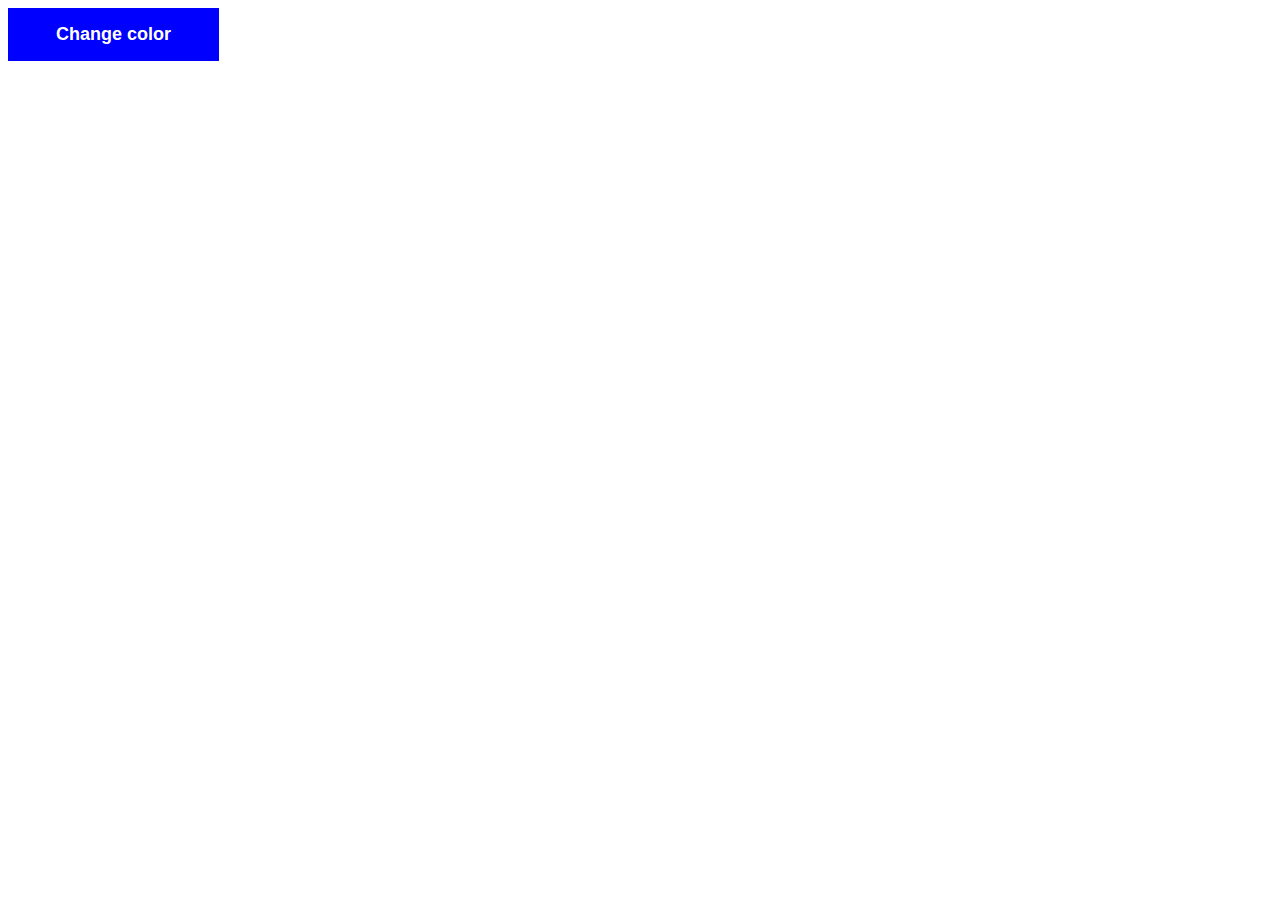
<file: 01-transition-basic/01-what-is-css-transition/index.html>
<!DOCTYPE html>
<html lang="en">
  <head>
    <meta charset="UTF-8" />
    <meta name="viewport" content="width=device-width, initial-scale=1.0" />
    <title>What is css transition</title>
    <link rel="stylesheet" href="style.css" />
  </head>
  <body>
    <button class="btn-transition">Change color</button>
  </body>
</html>
</file>
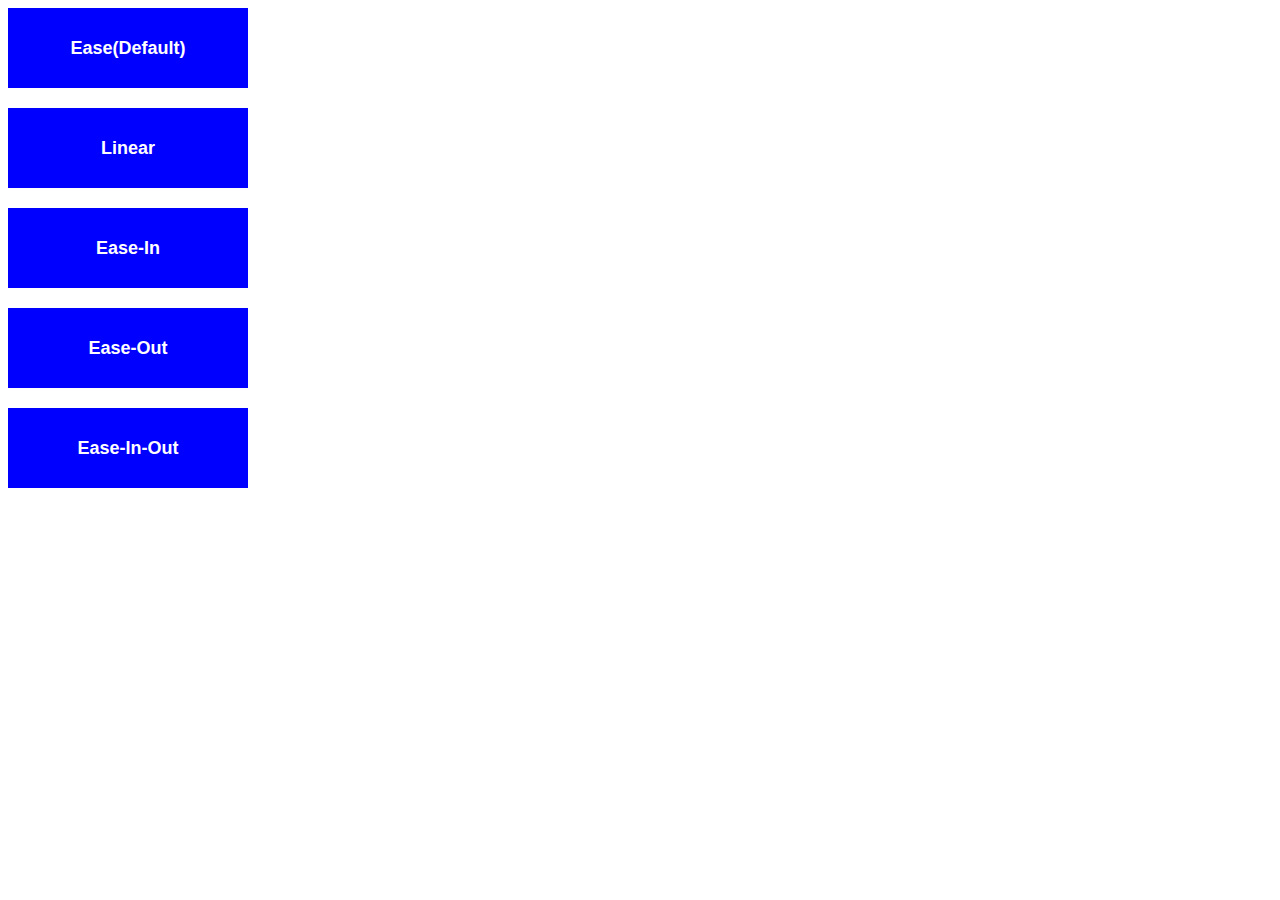
<file: 01-transition-basic/02-transition-option/index.html>
<!DOCTYPE html>
<html lang="en">
  <head>
    <meta charset="UTF-8" />
    <meta name="viewport" content="width=device-width, initial-scale=1.0" />
    <title>What is css transition</title>
    <link rel="stylesheet" href="style.css" />
  </head>
  <body>
    <div class="btn-container">
      <button class="btn btn-1">Ease(Default)</button>
      <button class="btn btn-2">Linear</button>
      <button class="btn btn-3">Ease-In</button>
      <button class="btn btn-4">Ease-Out</button>
      <button class="btn btn-5">Ease-In-Out</button>
    </div>
  </body>
</html>
</file>
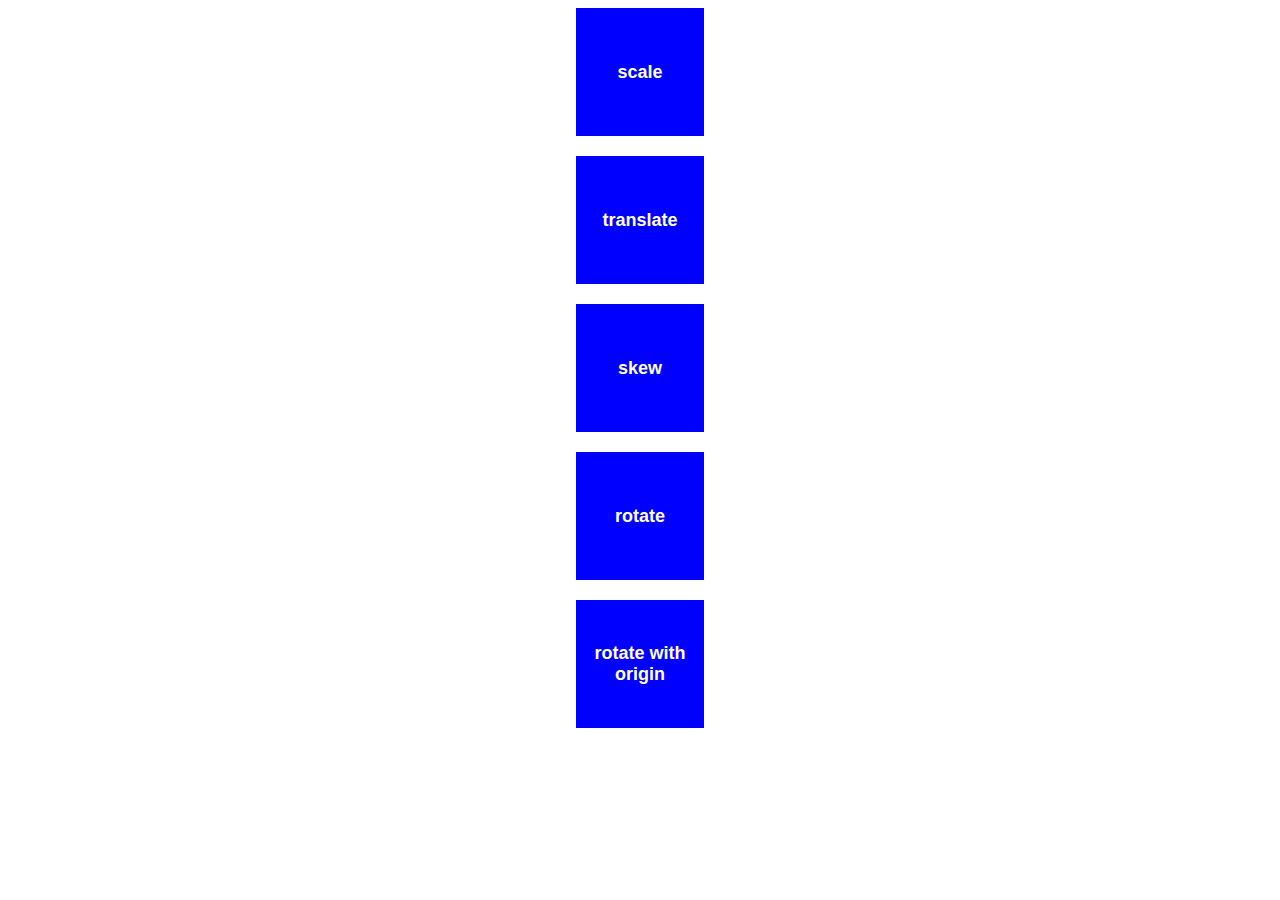
<file: 02-css-2d-transform/01-2d-transfrom-basic/index.html>
<!DOCTYPE html>
<html lang="en">
  <head>
    <meta charset="UTF-8" />
    <meta name="viewport" content="width=device-width, initial-scale=1.0" />
    <title>What is css transition</title>
    <link rel="stylesheet" href="style.css" />
  </head>
  <body>
    <div class="box-container">
      <button id="scale" class="box">scale</button>
      <button id="translate" class="box">translate</button>
      <button id="skew" class="box">skew</button>
      <button id="rotate" class="box">rotate</button>
      <button id="origin" class="box">rotate with origin</button>
    </div>
  </body>
</html>
</file>
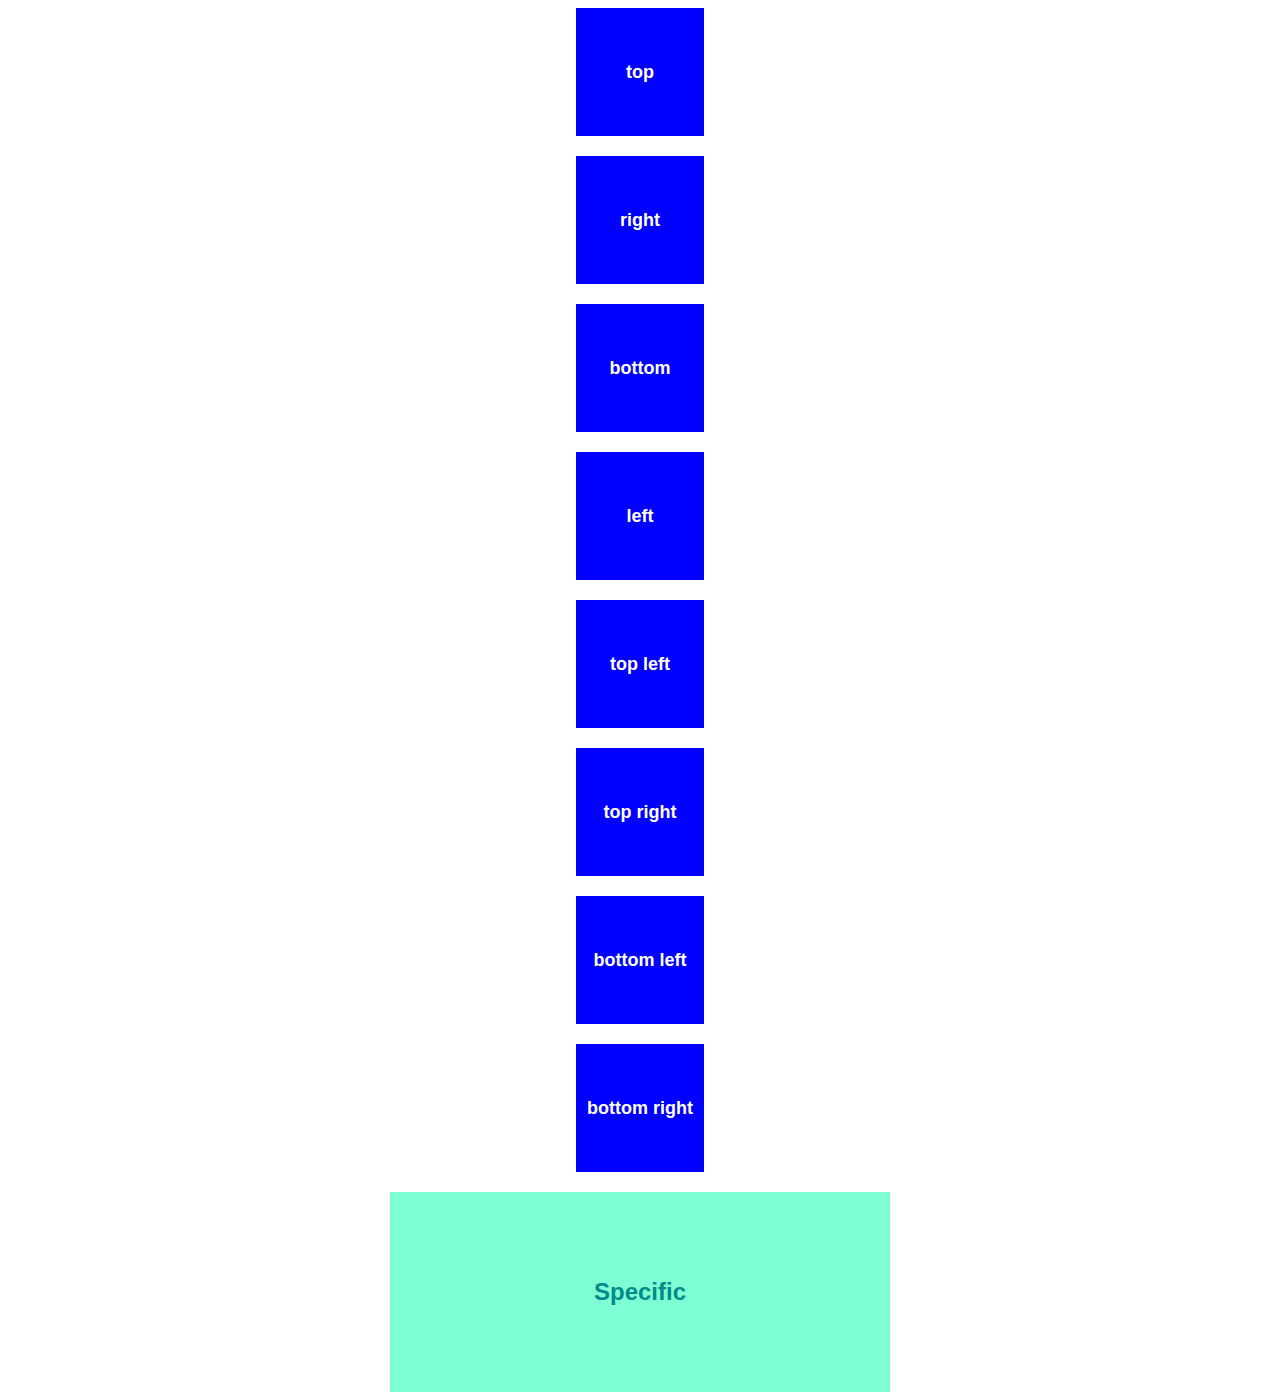
<file: 02-css-2d-transform/02-transform-origin/index.html>
<!DOCTYPE html>
<html lang="en">
  <head>
    <meta charset="UTF-8" />
    <meta name="viewport" content="width=device-width, initial-scale=1.0" />
    <title>What is css transition</title>
    <link rel="stylesheet" href="style.css" />
  </head>
  <body>
    <div class="box-container">
      <button id="top" class="box">top</button>
      <button id="right" class="box">right</button>
      <button id="bottom" class="box">bottom</button>
      <button id="left" class="box">left</button>
      <button id="top-left" class="box">top left</button>
      <button id="top-right" class="box">top right</button>
      <button id="bottom-left" class="box">bottom left</button>
      <button id="bottom-right" class="box">bottom right</button>
      <button id="specific">Specific</button>
    </div>
  </body>
</html>
</file>
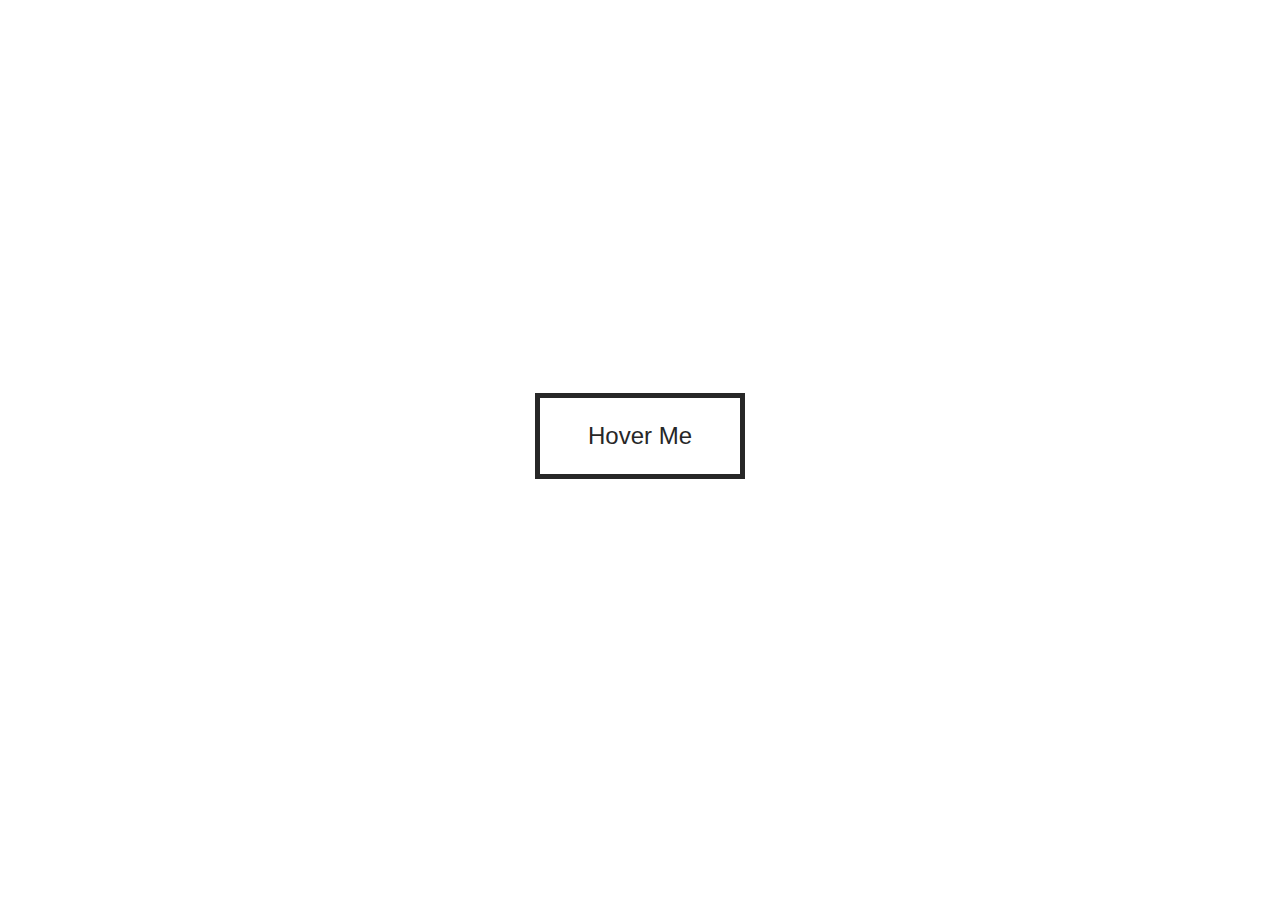
<file: 04-creative-buttons-effects-using-css-transform/01-rotating-button-effect/index.html>
<!DOCTYPE html>
<html lang="en">
  <head>
    <meta charset="UTF-8" />
    <meta name="viewport" content="width=device-width, initial-scale=1.0" />
    <title>creative rotating button effect using class</title>
    <link rel="stylesheet" href="style.css" />
  </head>
  <body>
    <a href="#">Hover Me</a>
  </body>
</html>
</file>
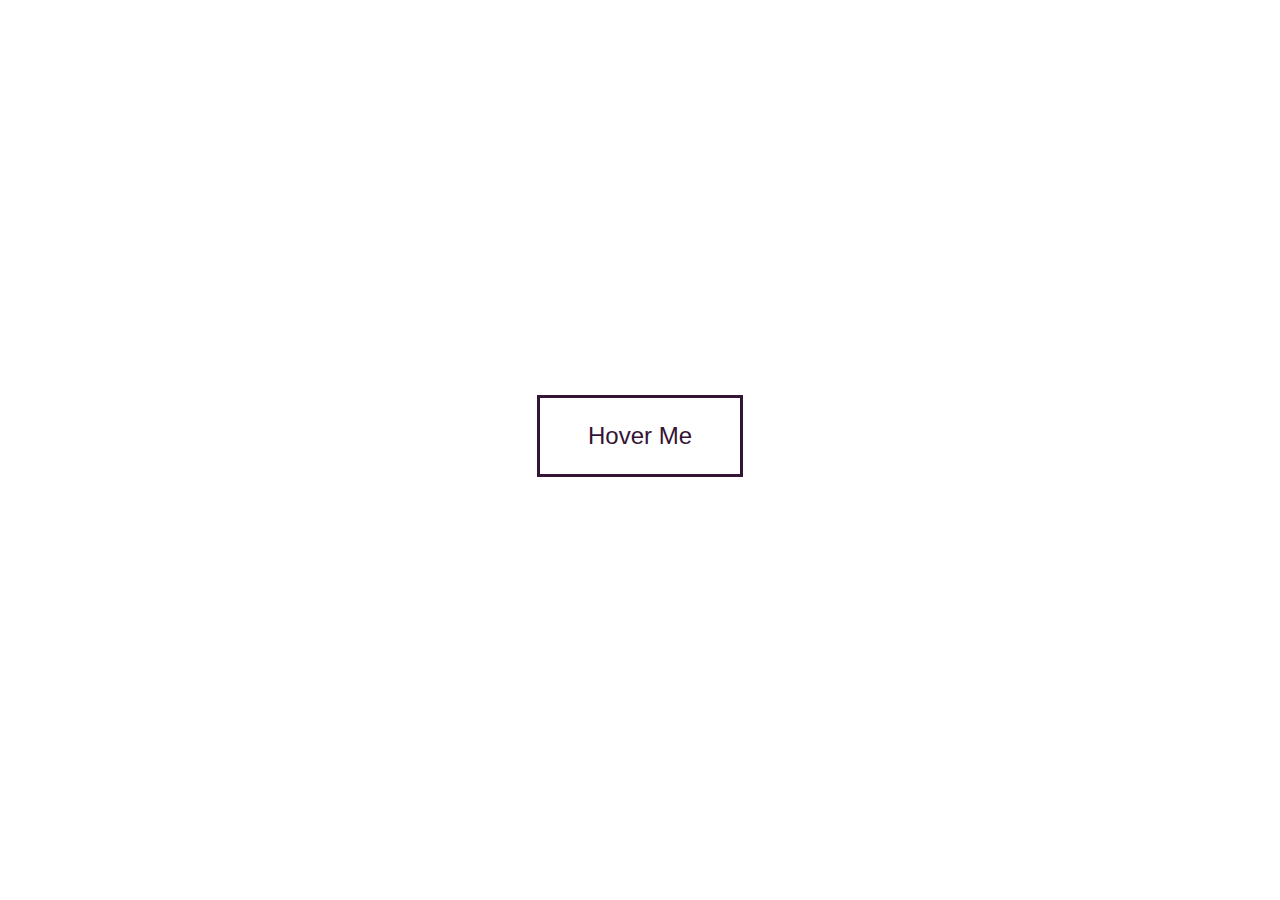
<file: 04-creative-buttons-effects-using-css-transform/02-swipe-button-effect/index.html>
<!DOCTYPE html>
<html lang="en">
  <head>
    <meta charset="UTF-8" />
    <meta name="viewport" content="width=device-width, initial-scale=1.0" />
    <title>creative swipe button effect using class</title>
    <link rel="stylesheet" href="style.css" />
  </head>
  <body>
    <a href="#">Hover Me</a>
  </body>
</html>
</file>
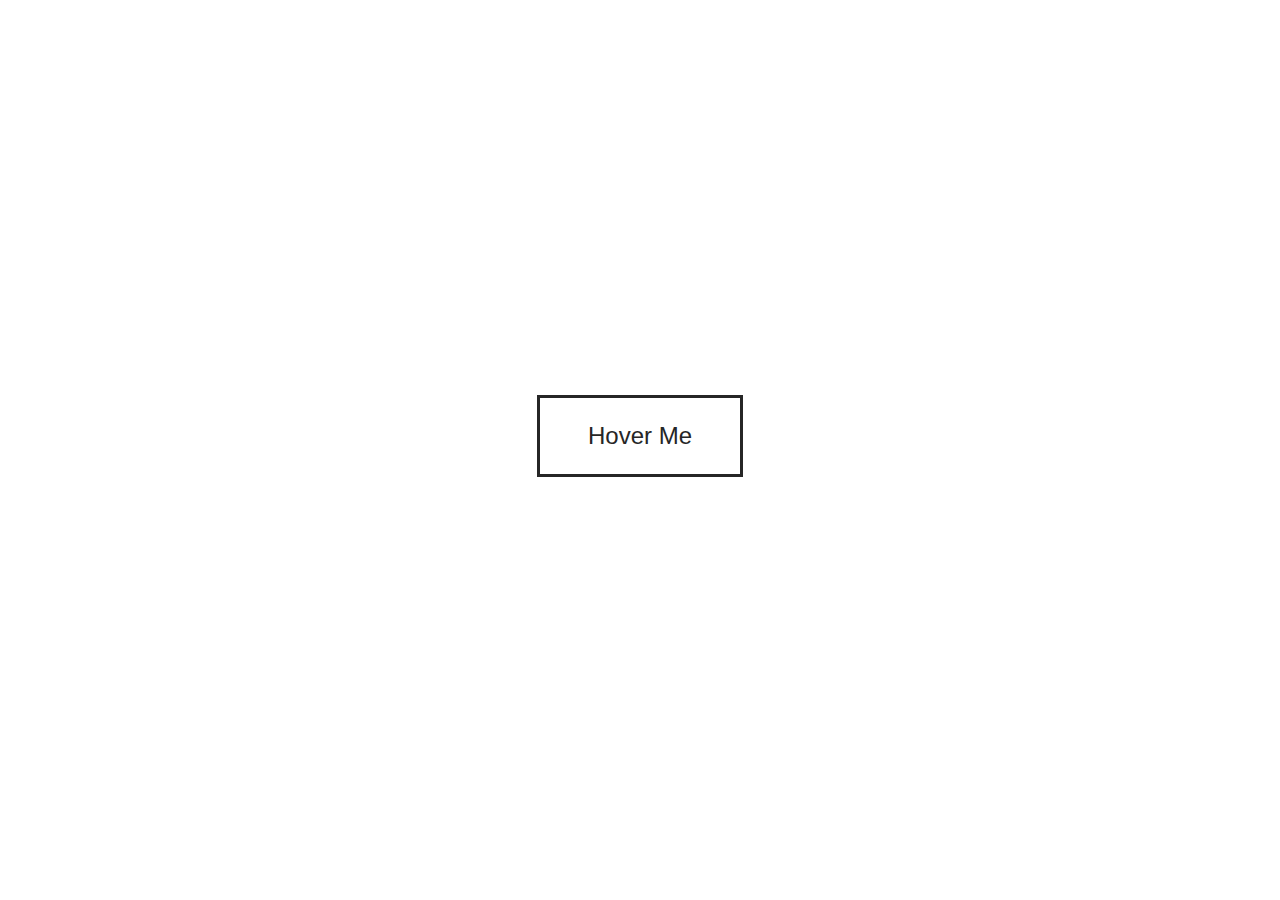
<file: 04-creative-buttons-effects-using-css-transform/03-creative-hover-effect/index.html>
<!DOCTYPE html>
<html lang="en">
  <head>
    <meta charset="UTF-8" />
    <meta name="viewport" content="width=device-width, initial-scale=1.0" />
    <title>creative hover button effect using class</title>
    <link rel="stylesheet" href="style.css" />
  </head>
  <body>
    <a href="#">Hover Me</a>
  </body>
</html>
</file>
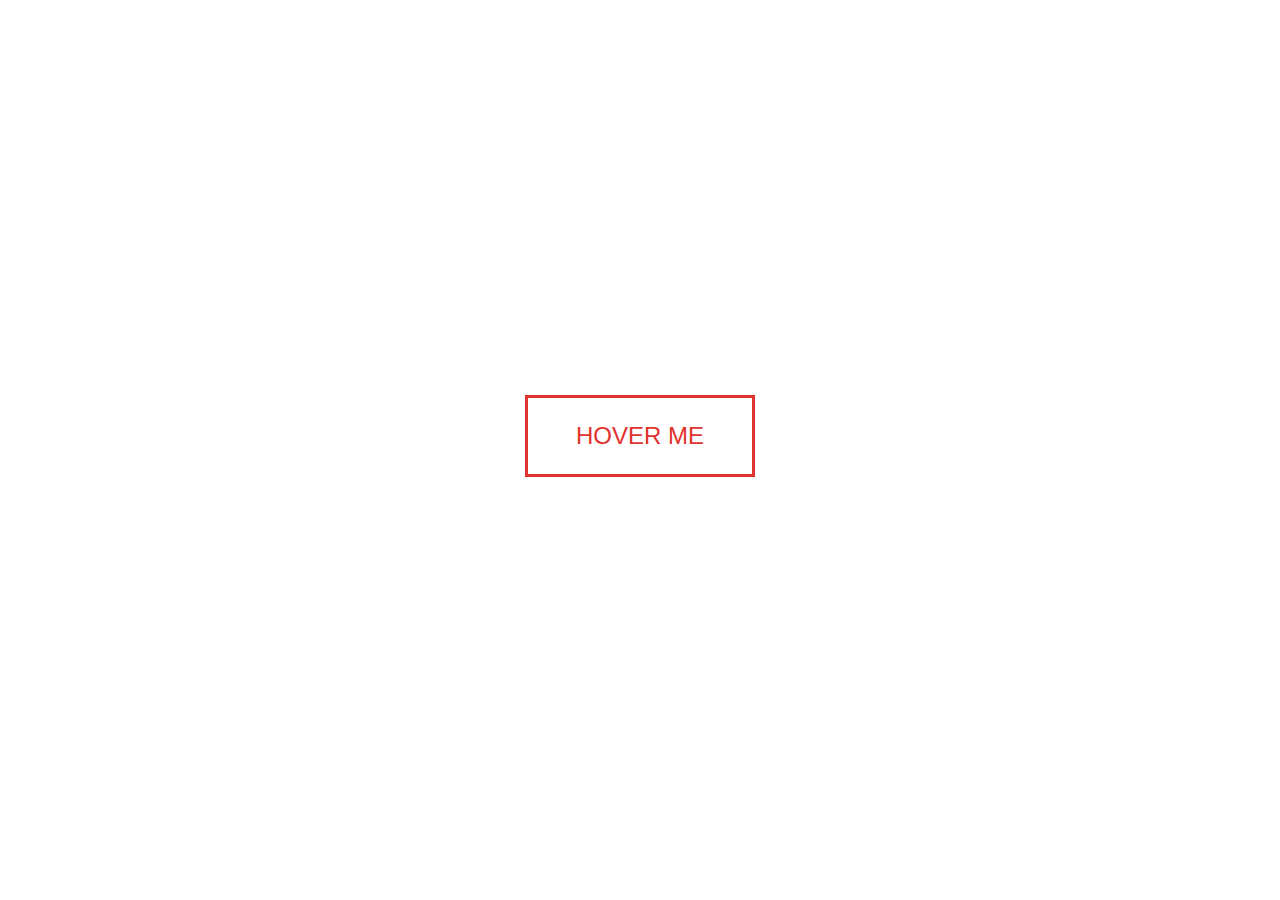
<file: 04-creative-buttons-effects-using-css-transform/04-stretching-effect-btn/index.html>
<!DOCTYPE html>
<html lang="en">
  <head>
    <meta charset="UTF-8" />
    <meta name="viewport" content="width=device-width, initial-scale=1.0" />
    <title>stretching effect on hover button</title>
    <link rel="stylesheet" href="style.css" />
  </head>
  <body>
    <a href="#">Hover Me</a>
  </body>
</html>
</file>
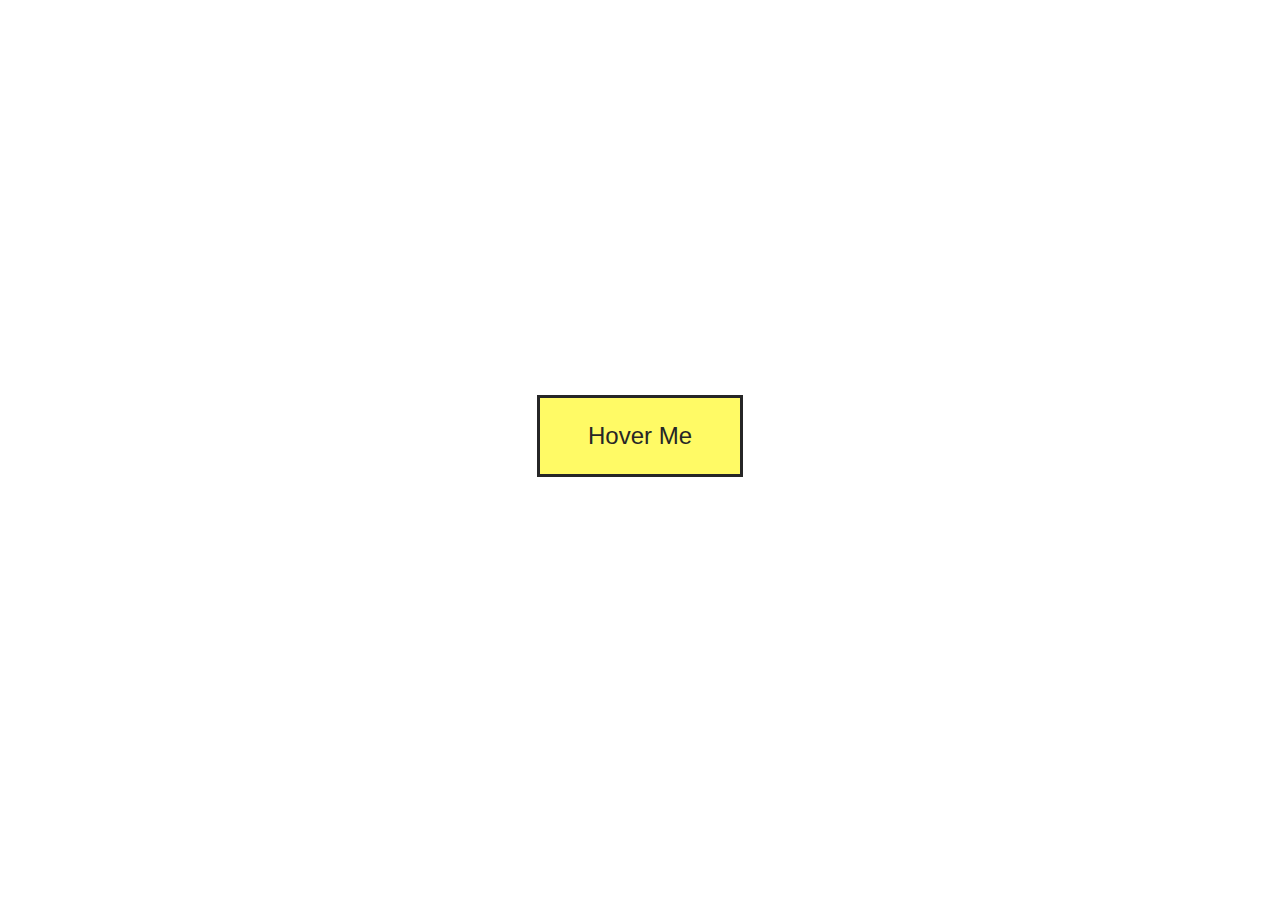
<file: 04-creative-buttons-effects-using-css-transform/07-two-layer-swaping-btn-effect/index.html>
<!DOCTYPE html>
<html lang="en">
  <head>
    <meta charset="UTF-8" />
    <meta name="viewport" content="width=device-width, initial-scale=1.0" />
    <title>two layer swaping btn effect</title>
    <link rel="stylesheet" href="style.css" />
  </head>
  <body>
    <a href="#">Hover Me</a>
  </body>
</html>
</file>
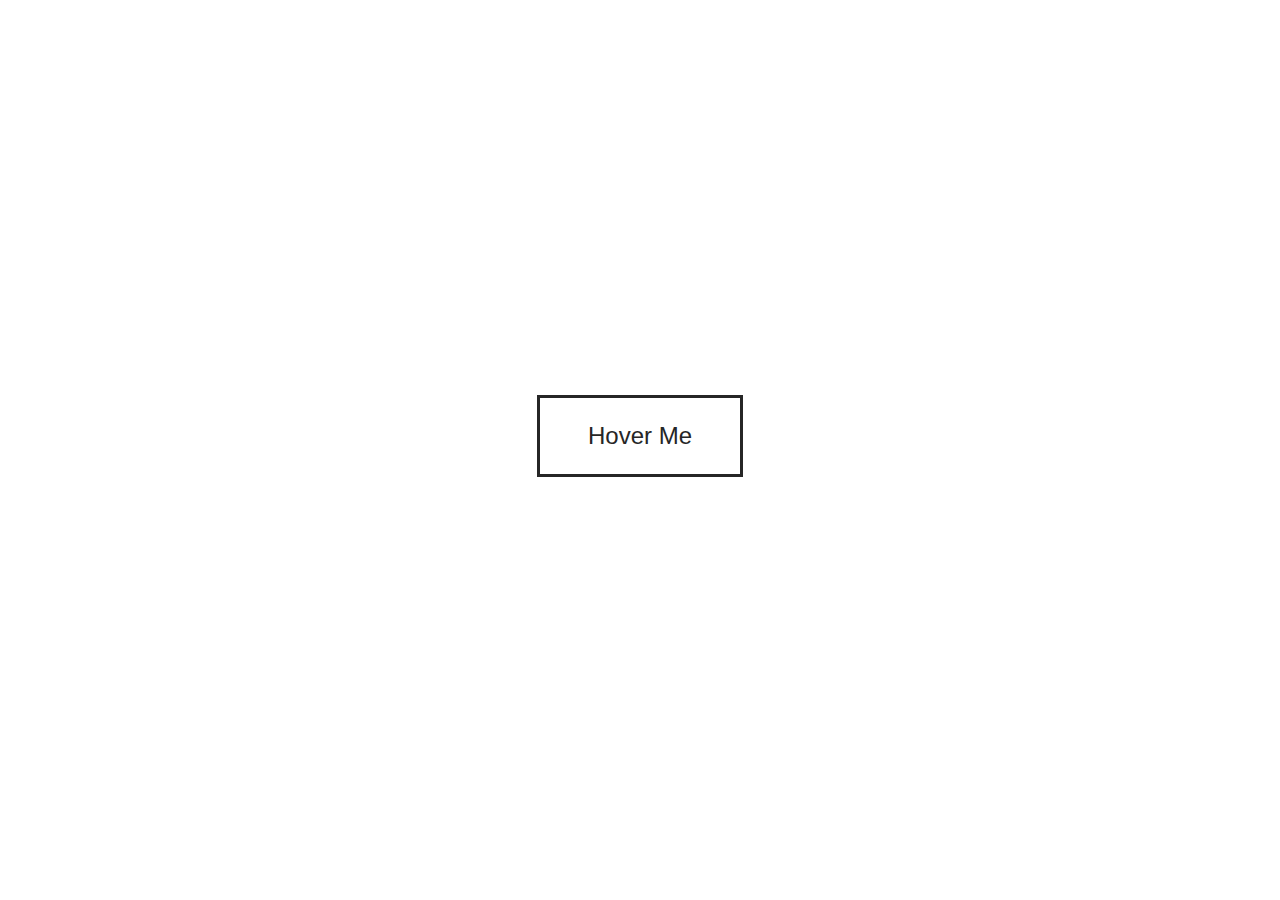
<file: 04-creative-buttons-effects-using-css-transform/08-text-scaling-btn-effect/index.html>
<!DOCTYPE html>
<html lang="en">
  <head>
    <meta charset="UTF-8" />
    <meta name="viewport" content="width=device-width, initial-scale=1.0" />
    <title>text scaling btn effect</title>
    <link rel="stylesheet" href="style.css" />
  </head>
  <body>
    <a href="#">Hover Me</a>
  </body>
</html>
</file>
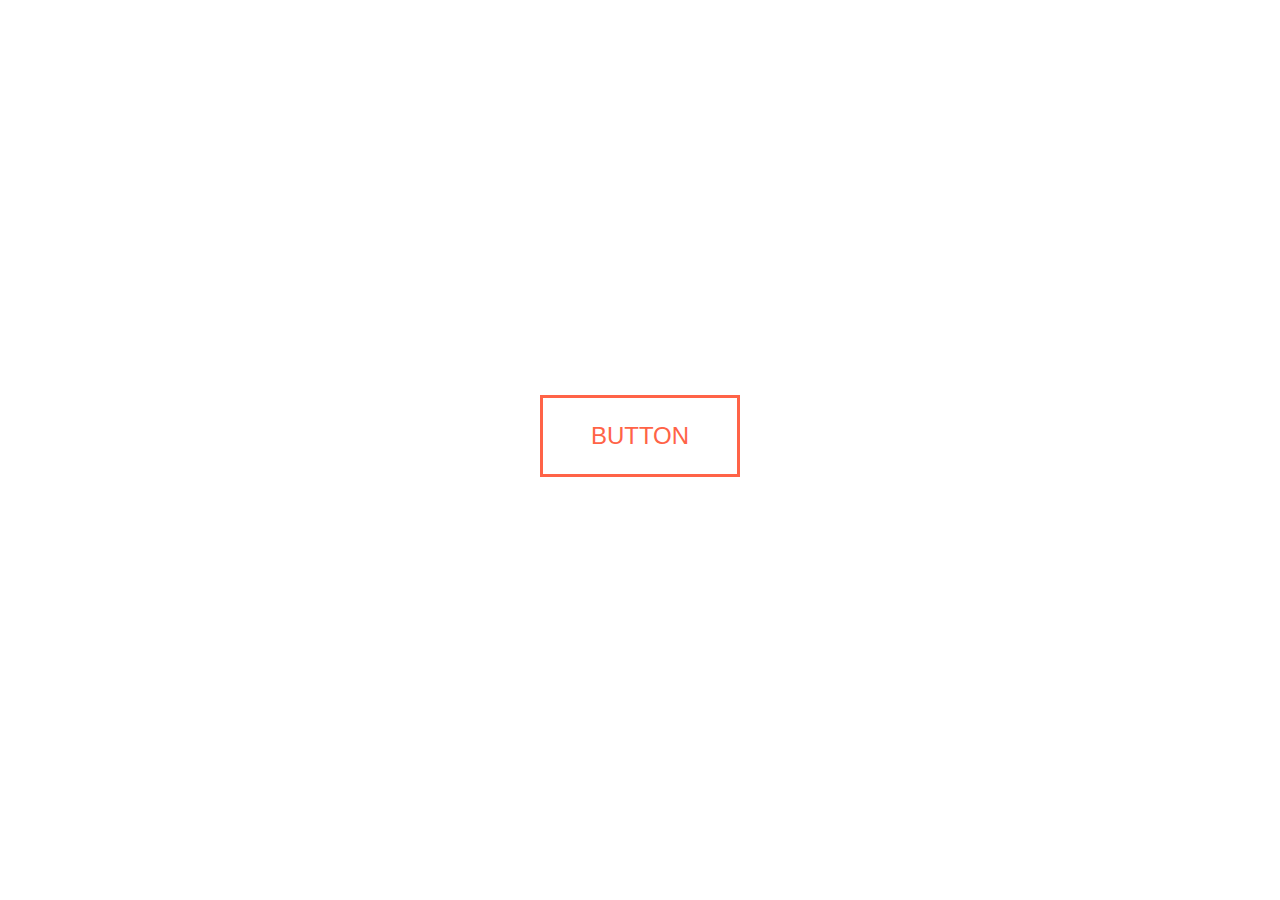
<file: 04-creative-buttons-effects-using-css-transform/09-cicular-swaping-btn-effect/index.html>
<!DOCTYPE html>
<html lang="en">
  <head>
    <meta charset="UTF-8" />
    <meta name="viewport" content="width=device-width, initial-scale=1.0" />
    <title>text scaling btn effect</title>
    <link rel="stylesheet" href="style.css" />
  </head>
  <body>
    <button class="btn">Button</button>
  </body>
</html>
</file>
<file: 01-transition-basic/01-what-is-css-transition/style.css>
.btn-transition {
  font-size: 18px;
  background-color: blue;
  padding: 1rem 3rem;
  border: none;
  color: #fff;
  font-weight: bold;

  /* transition-property: background-color; */
  /* transition-duration: 2s; */

  /* delay in transition */
  /* transition-delay: 2s; */

  /* shorthand for transition */
  transition: background-color 2s ease 2s;
}

.btn-transition:hover {
  background-color: red;
}
</file>
<file: 01-transition-basic/02-transition-option/style.css>
/* 
Transition options
transition-timing-function:how the change in the property will occur

ease:the change starts slow then go faster then finishes slow

liner:the change occurs at the same rate

ease-in : the change starts slow then go faster before the end

ease-out : the change starts fast then slows down before the end

ease-in-out : the change starts slow then go faster then finishes slow
*/

.btn-container {
  display: flex;
  flex-direction: column;
  gap: 20px;
}

.btn {
  font-size: 18px;
  background-color: blue;
  height: 5rem;
  width: 15rem;
  border: none;
  color: #fff;
  font-weight: bold;
  transition-property: translate();
  transition-duration: 3s;
}

.btn:hover {
  transform: translate(900px, 0);
}

.btn-1 {
  transition-timing-function: ease;
}
.btn-2 {
  transition-timing-function: linear;
}
.btn-3 {
  transition-timing-function: ease-in;
}
.btn-4 {
  transition-timing-function: ease-out;
}
.btn-5 {
  transition-timing-function: ease-in-out;
}
</file>
<file: 02-css-2d-transform/01-2d-transfrom-basic/style.css>
.box-container {
  display: flex;
  flex-direction: column;
  align-items: center;
  gap: 20px;
}

.box {
  font-size: 18px;
  background-color: blue;
  height: 8rem;
  width: 8rem;
  border: none;
  color: #fff;
  font-weight: bold;
}

#translate {
  transition: transform 2s;
}

#translate:hover {
  /* we can pass taranslate value in x or in y axis either positive and negative */
  /* transform: translateX(500px) translateY(200px); */
  /* or we can use shorthand for this by translate(value of x value of y) */
  transform: translate(500px, 200px);
}

#scale {
  transition: transform 2s;
}

#scale:hover {
  /* 
  we can increase and decreas height and width by scale 
  number greater than 1 is to increase the height or width 
  number less than 1 is to decrease the height or width 

  scale x for width 
  scale y for heigth
   */
  /* transform: scaleY(1.5) scaleX(1.5); */
  /* or we can use shorthand */
  /* transform: scale(1.5, 1.5); */
  /* or */
  transform: scale(1.5);
}

#rotate {
  transition: transform 2s;
}

#rotate:hover {
  /* rotate required value in deg turn grad */
  /* transform: rotate(87deg); */
  /* transform: rotate(1turn); */
  transform: rotate(300grad);
}

#skew {
  transition: transform 2s;
}

#skew:hover {
  /* transform: skewX(30deg);
  transform: skewY(50deg); */
  /* shorthand */
  transform: skew(20deg, 30deg);
}

#origin {
  transition: transform 2s;
  /* 
  transform origin to set pevote point from where the fransform start
   */
  transform-origin: top;
}

#origin:hover {
  transform: rotate(120deg);
}
</file>
<file: 02-css-2d-transform/02-transform-origin/style.css>
.box-container {
  display: flex;
  flex-direction: column;
  align-items: center;
  gap: 20px;
}

.box {
  font-size: 18px;
  background-color: blue;
  height: 8rem;
  width: 8rem;
  border: none;
  color: #fff;
  font-weight: bold;
  transition: transform 2s;
}

.box:hover {
  transform: rotate(90deg);
}

#top {
  transform-origin: top;
}

#right {
  transform-origin: right;
}

#bottom {
  transform-origin: bottom;
}

#left {
  transform-origin: left;
}

#top-left {
  transform-origin: top left;
}

#top-right {
  transform-origin: top right;
}

#bottom-left {
  transform-origin: bottom left;
}

#bottom-right {
  transform-origin: bottom right;
}

#specific {
  border: none;
  width: 500px;
  height: 200px;
  background-color: aquamarine;
  color: darkcyan;
  font-size: 24px;
  font-weight: bold;
  transition: transform 2s;
  /* 
  we can pass specific value in x and y 
  x is for left to right 
  y is for top to bottom 
  transfrom-origin: x y;
   */
  transform-origin: 300px 50%;
}

#specific:hover {
  transform: rotate(180deg);
}
</file>
<file: 04-creative-buttons-effects-using-css-transform/01-rotating-button-effect/style.css>
body {
  height: 95vh;
  display: flex;
  justify-content: center;
  align-items: center;
}

a {
  font-size: 24px;
  color: #272727;
  border: 5px solid #272727;
  padding: 24px 48px;
  text-decoration: none;
  font-family: "Franklin Gothic Medium", "Arial Narrow", Arial, sans-serif;
  position: relative;
  overflow: hidden;
}

a:before {
  content: "";
  position: absolute;
  top: 0;
  left: 0;
  background-color: #47e7bf;
  width: 100%;
  height: 100%;
  z-index: -1;
  transform-origin: bottom left;
  transform: rotate(-90deg);
  transition: transform 1s;
}

a:hover:before {
  transform: rotate(0);
}
</file>
<file: 04-creative-buttons-effects-using-css-transform/02-swipe-button-effect/style.css>
body {
  height: 95vh;
  display: flex;
  justify-content: center;
  align-items: center;
}

a {
  font-size: 24px;
  color: #351435;
  border: 3px solid #351435;
  padding: 24px 48px;
  text-decoration: none;
  font-family: "Franklin Gothic Medium", "Arial Narrow", Arial, sans-serif;
  position: relative;
  overflow: hidden;
  transition: all 1s;
}

a:before {
  content: "";
  position: absolute;
  top: 0;
  left: 0;
  background-color: #351435;
  width: 100%;
  height: 100%;
  transition: all 1s;
  z-index: -1;
  transform-origin: left;
  /* transform: translateX(-100%); */
  transform: translateY(-100%);
}

a:hover {
  color: #fff;
}

a:hover:before {
  /* transform: translateX(0); */
  transform: translateY(0);
}
</file>
<file: 04-creative-buttons-effects-using-css-transform/03-creative-hover-effect/style.css>
body {
  height: 95vh;
  display: flex;
  justify-content: center;
  align-items: center;
}

a {
  font-size: 24px;
  color: #262626;
  border: 3px solid #262626;
  padding: 24px 48px;
  text-decoration: none;
  font-family: "Franklin Gothic Medium", "Arial Narrow", Arial, sans-serif;
  position: relative;
  /* overflow: hidden; */
  transition: all 1s;
}

/* off before ro either after to see another button effect */
a:before {
  content: "";
  position: absolute;
  top: 0;
  left: 0;
  background-color: #262626;
  width: 100%;
  height: 100%;
  transition: all 1s;
  z-index: -1;
  transform: rotateX(90deg);
}

a:hover:before {
  transform: rotateX(0);
}

a:after {
  content: "";
  position: absolute;
  top: 0;
  left: 0;
  background-color: #262626;
  width: 100%;
  height: 100%;
  transition: all 1s;
  z-index: -1;
  transform: rotateY(90deg);
}

a:hover:after {
  transform: rotateY(0);
}

a:hover {
  color: #fff;
}
</file>
<file: 04-creative-buttons-effects-using-css-transform/04-stretching-effect-btn/style.css>
body {
  height: 95vh;
  display: flex;
  justify-content: center;
  align-items: center;
}

a {
  font-size: 24px;
  color: #e1332d;
  border: 3px solid #e1332d;
  padding: 24px 48px;
  text-decoration: none;
  text-transform: uppercase;
  font-weight: 300;
  font-family: "Franklin Gothic Medium", "Arial Narrow", Arial, sans-serif;
  transition: all 0.5s;
}

a:hover {
  font-weight: 900;
  letter-spacing: 10px;
  border: 7px solid #e1332d;
}
</file>
<file: 04-creative-buttons-effects-using-css-transform/07-two-layer-swaping-btn-effect/style.css>
body {
  height: 95vh;
  display: flex;
  justify-content: center;
  align-items: center;
  /* background-color: #222; */
}

a {
  font-size: 24px;
  color: #fff;
  background-color: #262626;
  border: 3px solid #262626;
  padding: 24px 48px;
  text-decoration: none;
  font-family: "Franklin Gothic Medium", "Arial Narrow", Arial, sans-serif;
  transition: all 1s;
  position: relative;
  overflow: hidden;
}

a:before {
  content: "Hover Me";
  position: absolute;
  top: 0;
  left: 0;
  width: 100%;
  height: 100%;
  background-color: #fffa65;
  color: #262626;
  display: flex;
  align-items: center;
  justify-content: center;
  transition: all 0.5s;
}

a:after {
  content: "Hover Me";
  position: absolute;
  top: 0;
  left: 0;
  width: 100%;
  height: 100%;
  background-color: #fffa65;
  color: #262626;
  display: flex;
  align-items: center;
  justify-content: center;
  transition: all 0.5s;
  transform: translate(-100%, 100%);
}

a:hover:before {
  transform: translate(100%, -100%);
}

a:hover:after {
  transform: translate(0, 0);
}
</file>
<file: 04-creative-buttons-effects-using-css-transform/08-text-scaling-btn-effect/style.css>
body {
  height: 95vh;
  display: flex;
  justify-content: center;
  align-items: center;
  /* background-color: #222; */
}

a {
  text-decoration: none;
  color: #262626;
  background-color: #fff;
  border: 3px solid #262626;
  font-family: "Franklin Gothic Medium", "Arial Narrow", Arial, sans-serif;
  font-size: 24px;
  padding: 24px 48px;
  transition: all 0.5s;
  position: relative;
  overflow: hidden;
}

a:before {
  content: "Hover Me";
  position: absolute;
  top: 0;
  left: 0;
  width: 100%;
  height: 100%;
  background-color: #262626;
  color: #fff;
  display: flex;
  align-items: center;
  justify-content: center;
  transform: scale(5);
  transition: all 0.5s;
  opacity: 0;
}

a:hover:before {
  transform: scale(1);
  opacity: 1;
}
</file>
<file: 04-creative-buttons-effects-using-css-transform/09-cicular-swaping-btn-effect/style.css>
body {
  height: 95vh;
  display: flex;
  justify-content: center;
  align-items: center;
  /* background-color: #222; */
}

.btn {
  color: tomato;
  background: none;
  border: 3px solid tomato;
  font-family: "Franklin Gothic Medium", "Arial Narrow", Arial, sans-serif;
  font-size: 24px;
  padding: 24px 48px;
  cursor: pointer;
  text-transform: uppercase;
  transition: all 0.5s;
  position: relative;
  overflow: hidden;
}

.btn:before {
  content: "";
  position: absolute;
  top: 0;
  left: 0;
  width: 100%;
  height: 0;
  background: tomato;
  z-index: -1;
  border-radius: 0 0 50% 50%;
  transition: all 0.5s;
}

.btn:hover {
  color: #fff;
}

.btn:hover:before {
  height: 190%;
}
</file>
